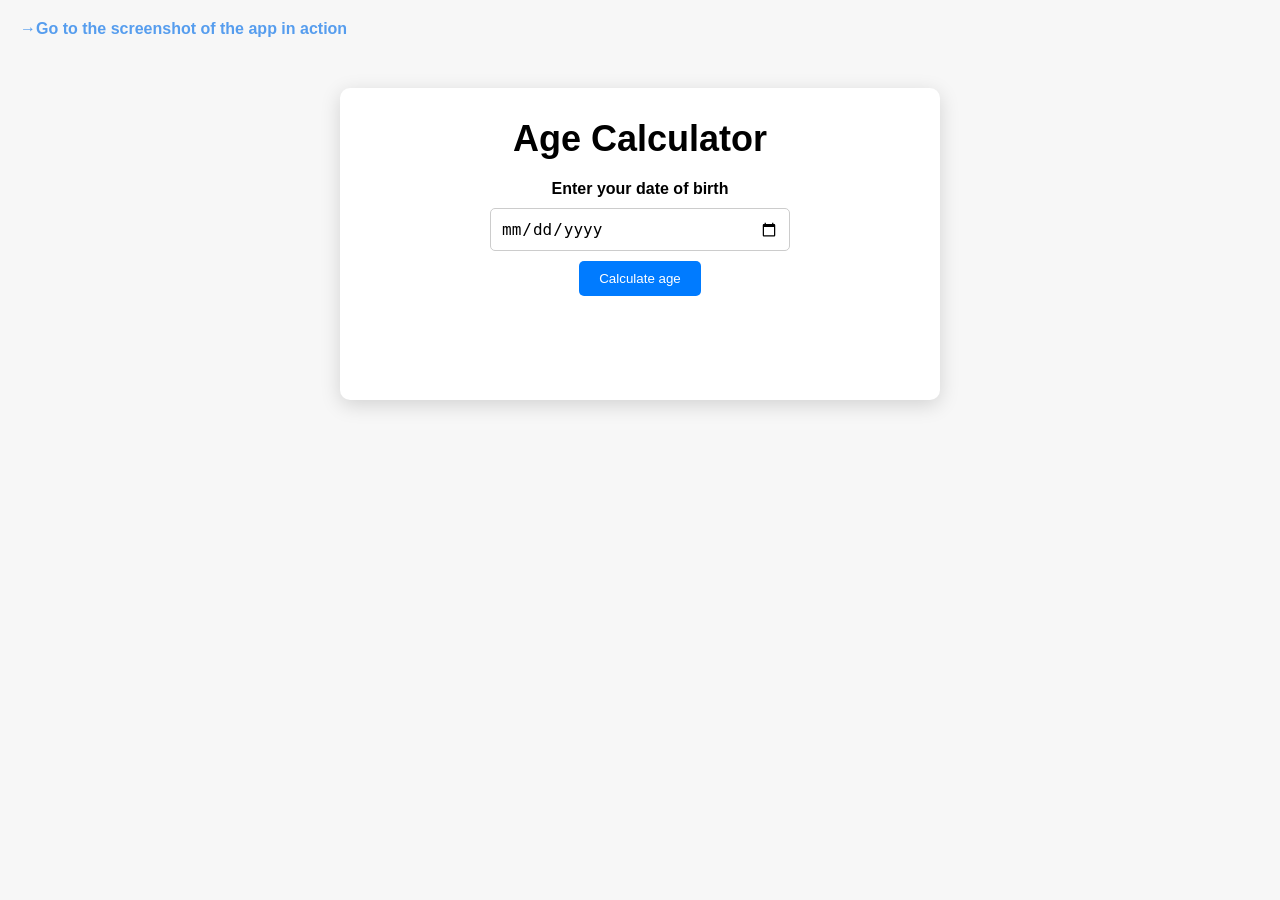
<file: AgeCalculator/index.html>
<!DOCTYPE html>
<html lang="en">
<head>
 <meta charset="UTF-8">
 <meta name="viewport" content="width=device-width, initial-scale=1.0">
 <title>Age Calculador</title>
 <link rel="stylesheet" href="styles.css">
</head>
<body>

    <header>
        <a href="capture.html"> 
            →Go to the screenshot of the app in action</a>
    </header>
 <main class="container">
 <h1>Age Calculator</h1>
 <div class="form">
 <label for="birthday">Enter your date of birth</label>
 <input type="date" id="birthday" name="birthday">
 <button id="btn" type="button">Calculate age</button>
 <p id="result" aria-live="polite"></p>
 </div>
 </main>
<script src="app.js"></script>

<script>
    setupAge();
</script>
</body>
</html>
</file>
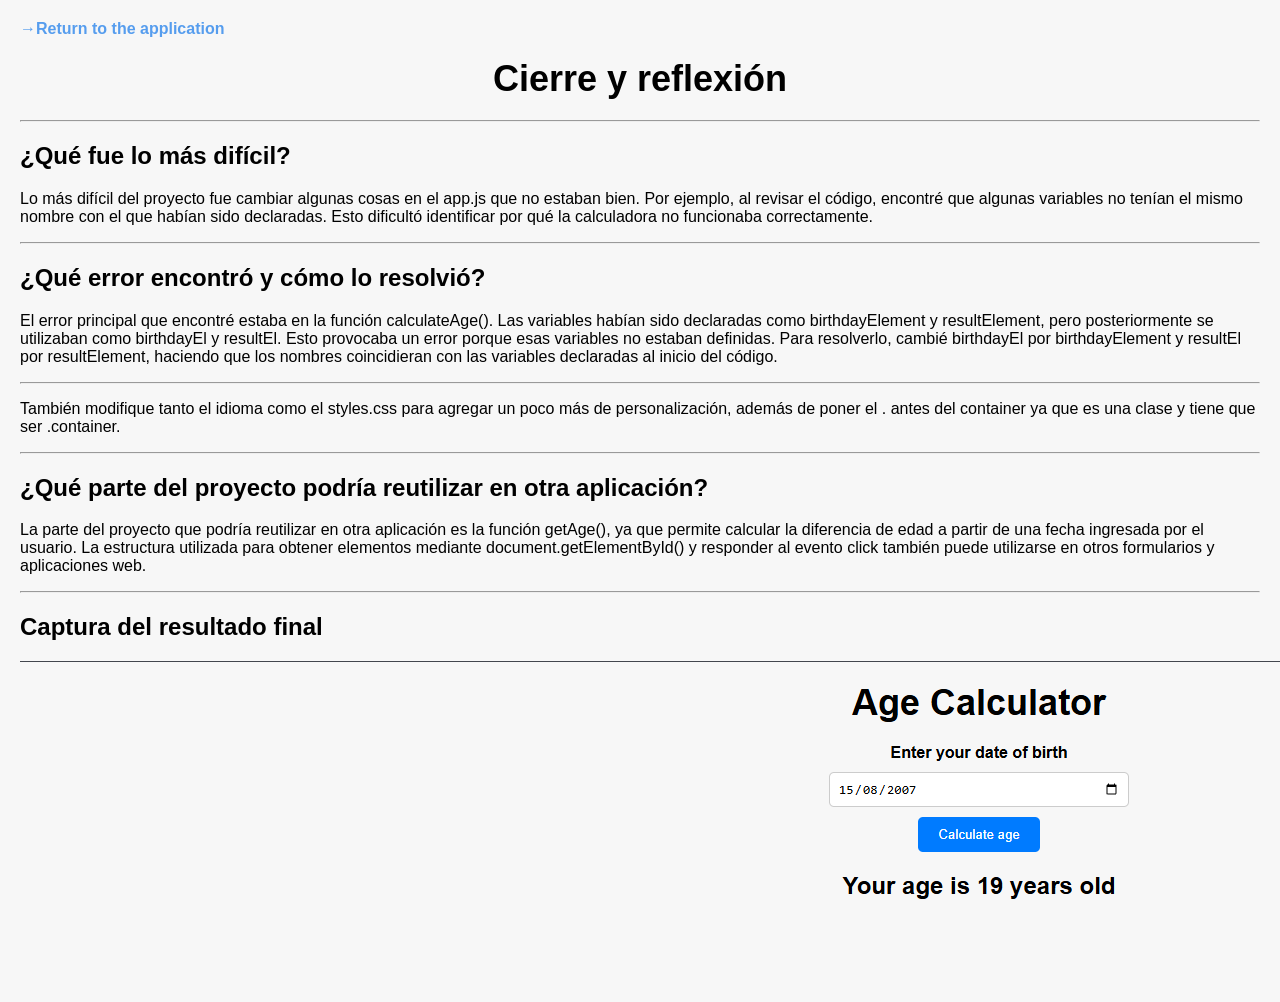
<file: AgeCalculator/capture.html>
<!DOCTYPE html>

<html lang="en">
<head>
    <meta charset="UTF-8">
    <meta name="viewport" content="width=device-width, initial-scale=1.0">
    <title>Cierre y reflexión</title>
    <link rel="stylesheet" href="styles.css">
</head>

  

<body>

    <header>
        <a href="index.html">
→Return to the application</a>
    </header>

  


<h1>Cierre y reflexión</h1>

<hr>

<h2>¿Qué fue lo más difícil?</h2>
<p>
    Lo más difícil del proyecto fue cambiar algunas cosas en el app.js que no estaban bien.
    Por ejemplo, al revisar el código, encontré que algunas variables no tenían el mismo nombre
    con el que habían sido declaradas. Esto dificultó identificar por qué la calculadora no
    funcionaba correctamente.
</p>

<hr>

<h2>¿Qué error encontró y cómo lo resolvió?</h2>
<p>
    El error principal que encontré estaba en la función calculateAge().
    Las variables habían sido declaradas como birthdayElement y
    resultElement, pero posteriormente se utilizaban como
    birthdayEl y resultEl. Esto provocaba un error porque esas
    variables no estaban definidas. Para resolverlo, cambié birthdayEl por
    birthdayElement y resultEl por resultElement,
    haciendo que los nombres coincidieran con las variables declaradas al inicio del código.
</p>

<hr>

<p>
    También modifique tanto el idioma como el styles.css para agregar un poco más de personalización, además de poner el . antes del container ya que es una clase y tiene que ser .container.
</p>

<hr>

<h2>¿Qué parte del proyecto podría reutilizar en otra aplicación?</h2>
<p>
    La parte del proyecto que podría reutilizar en otra aplicación es la función
    getAge(), ya que permite calcular la diferencia de edad a partir de una
    fecha ingresada por el usuario. La estructura utilizada para obtener elementos mediante
    document.getElementById() y responder al evento click también
    puede utilizarse en otros formularios y aplicaciones web.
</p>

<hr>

<h2>Captura del resultado final</h2>

 <img src="../img/capture.png" alt="Captura del resultado final" >


</body>
</html>
</file>
<file: AgeCalculator/styles.css>
* {
 box-sizing: border-box;
}

body {
    margin: 0;
    padding: 20px;
    font-family: Montserrat, sans-serif;
    background-color: #f7f7f7;
}

.container {
    max-width: 600px;
    margin: 50px auto 0;
    padding: 30px;
    background-color: white;
    border-radius: 10px;
    box-shadow: 0 5px 20px rgba(0, 0, 0, 0.15);
}

h1 {
 margin: 0 0 20px;
 font-size: 36px;
 text-align: center;
}
.form {
 display: flex;
 flex-direction: column;
 align-items: center;
}
label {
 margin-bottom: 10px;
 font-weight: bold;
}

input {
    width: 100%;
    max-width: 300px;
    padding: 10px;
    border: 1px solid #cccccc;
    border-radius: 5px;
    font-size: 16px;
}

input:focus {
    outline: none;
    border-color: #007bff;
    box-shadow: 0 0 5px rgba(0, 123, 255, 0.25);
}

button {
 margin-top: 10px;
 padding: 10px 20px;
 border: none;
 border-radius: 5px;
 color: white;
 background-color: #007bff;
 cursor: pointer;
 transition: background-color 0.1s ease;
}
button:hover {
 background-color: #004896;
}

header {
    text-align: left;
    margin-bottom: 20px;
}

header a {
    color: rgb(86, 157, 238);
    text-decoration: none;
    font-weight: bold;
}

header a:hover {
    text-decoration: underline;
}


#result {
 min-height: 30px;
 margin-top: 20px;
 font-size: 24px;
 font-weight: bold;
}
</file>
